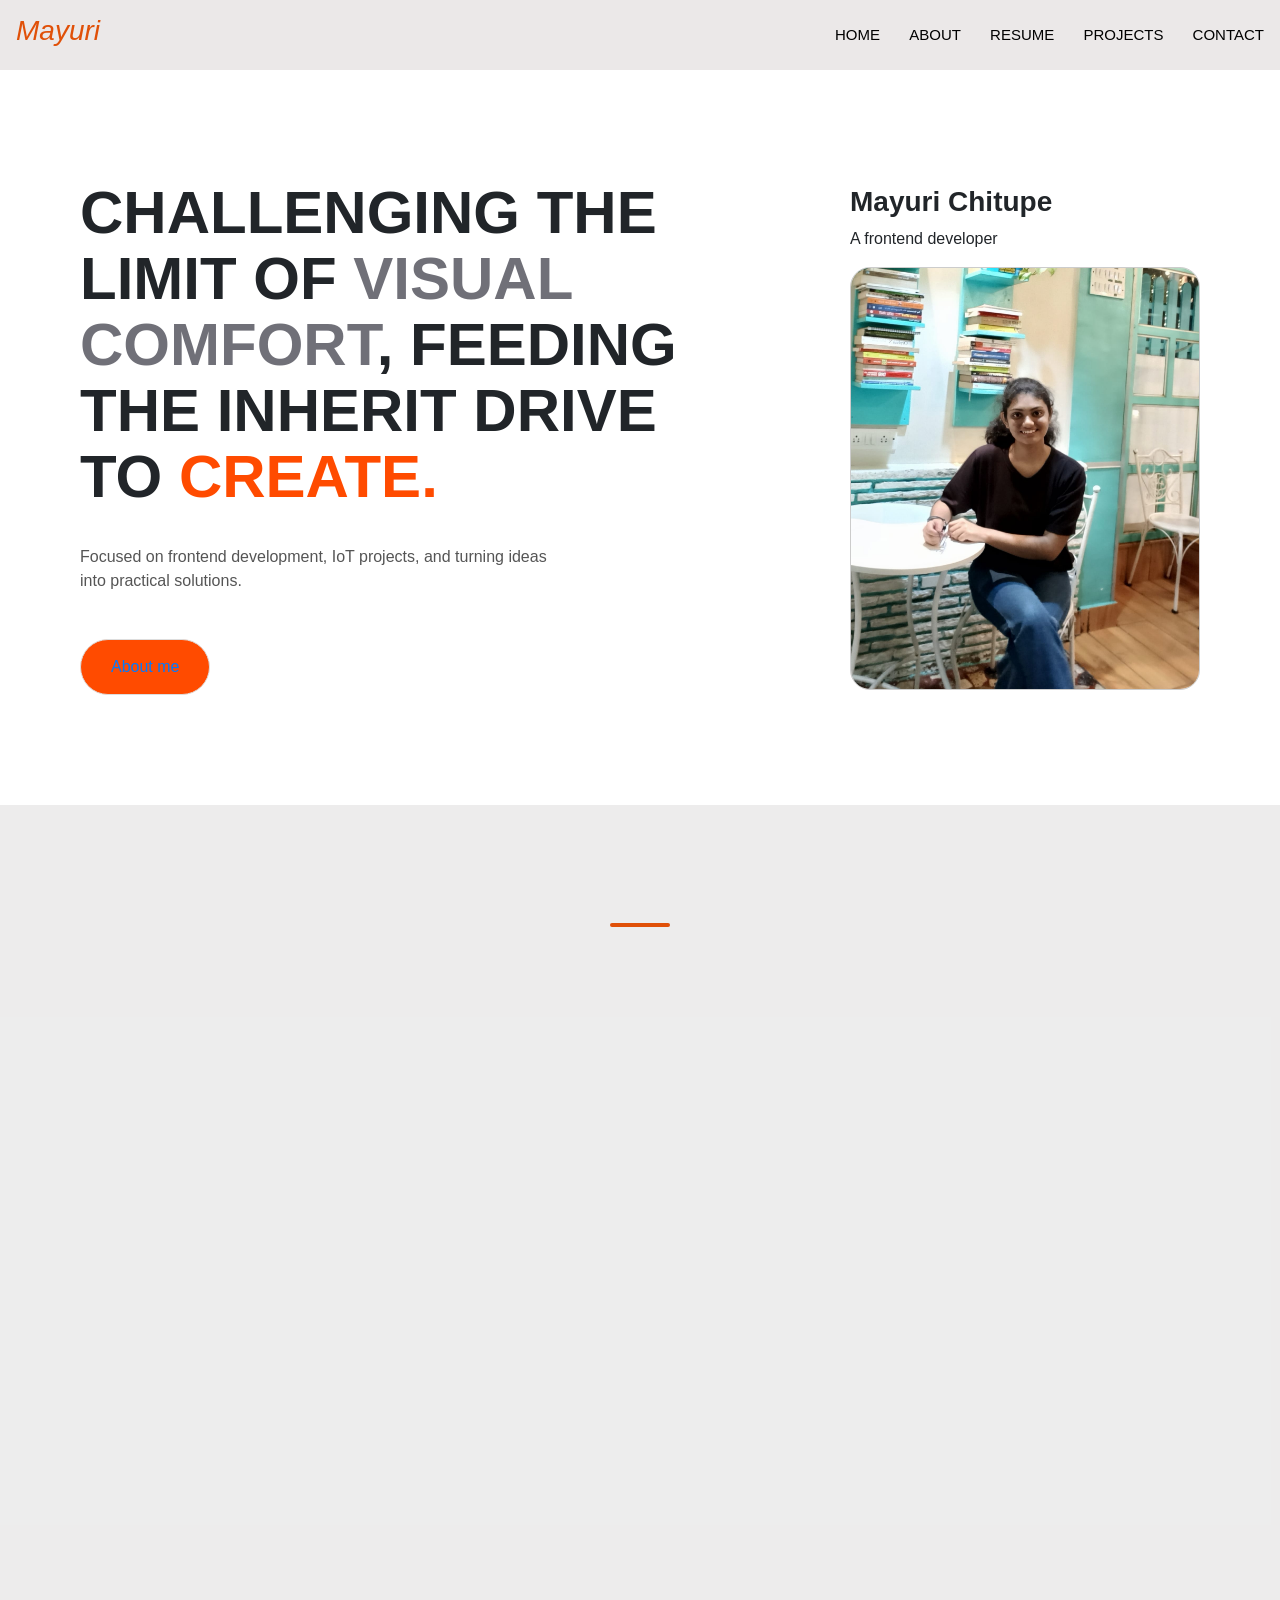
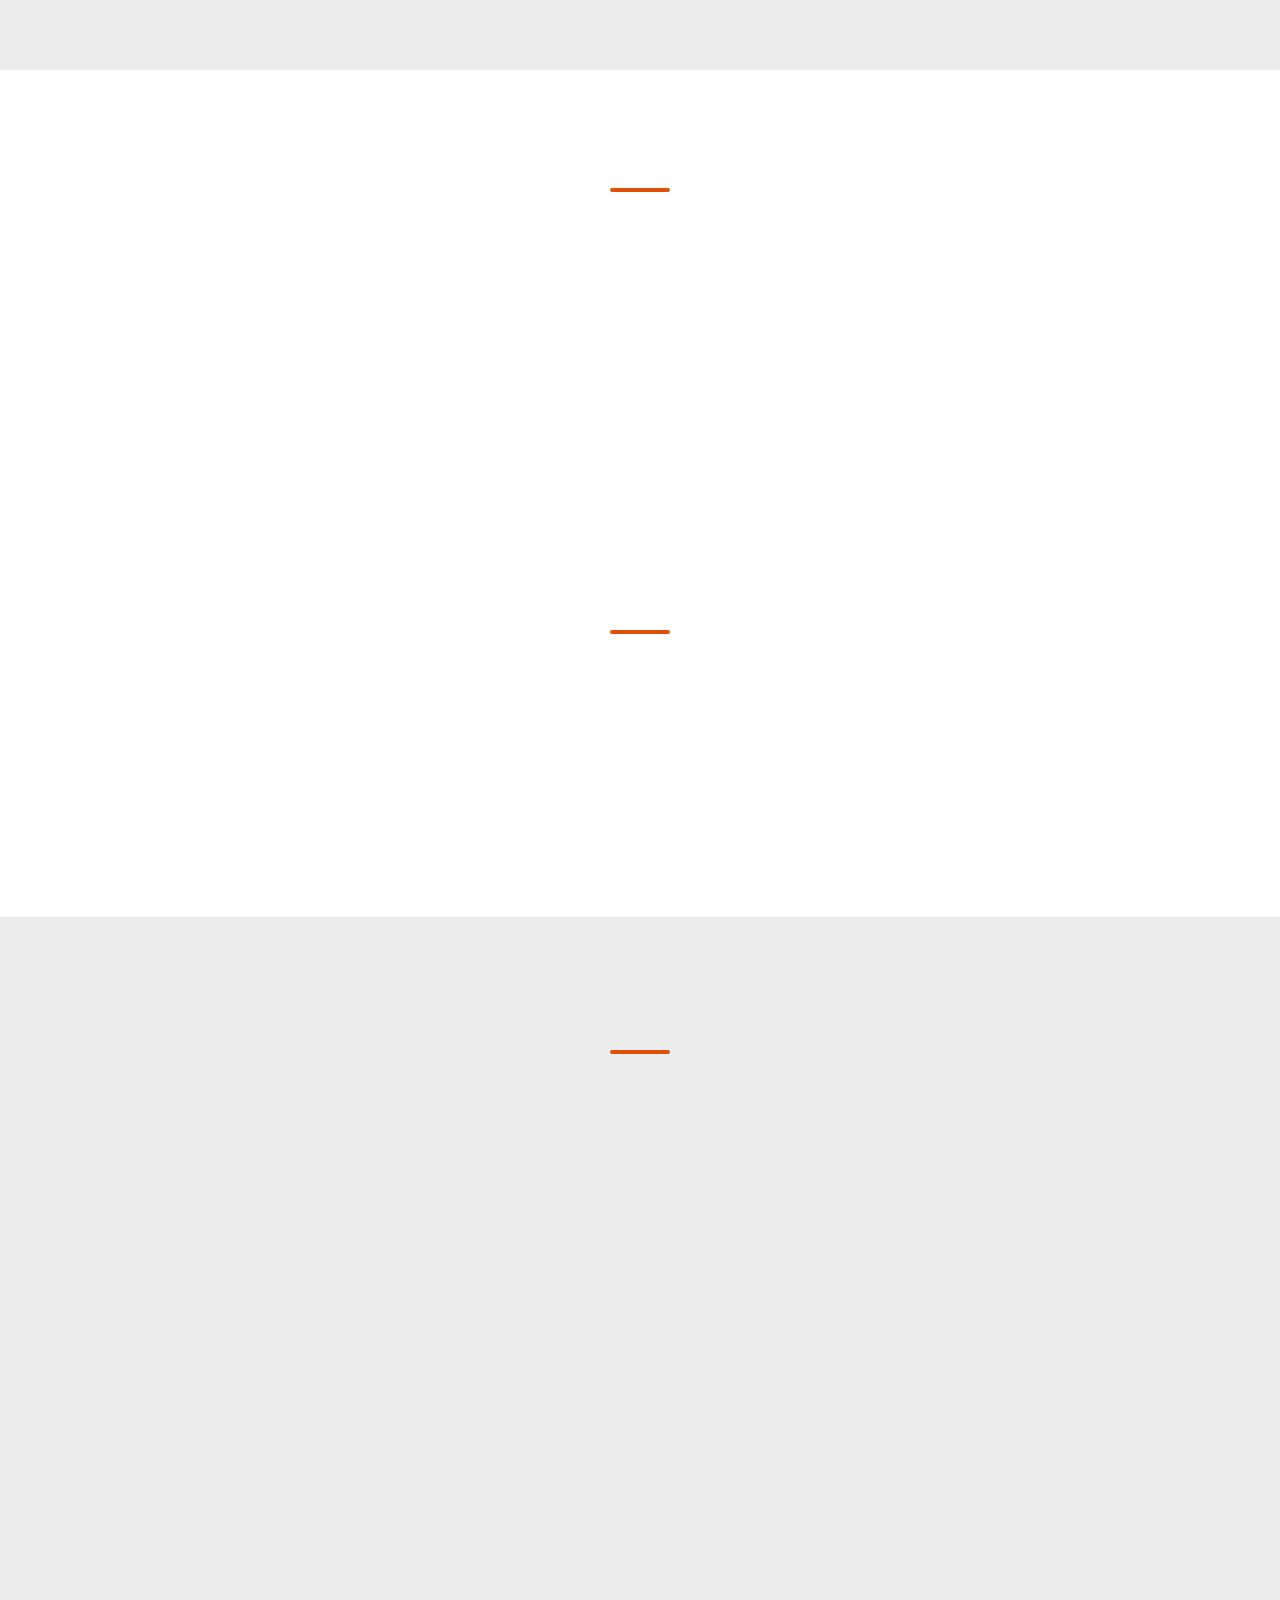
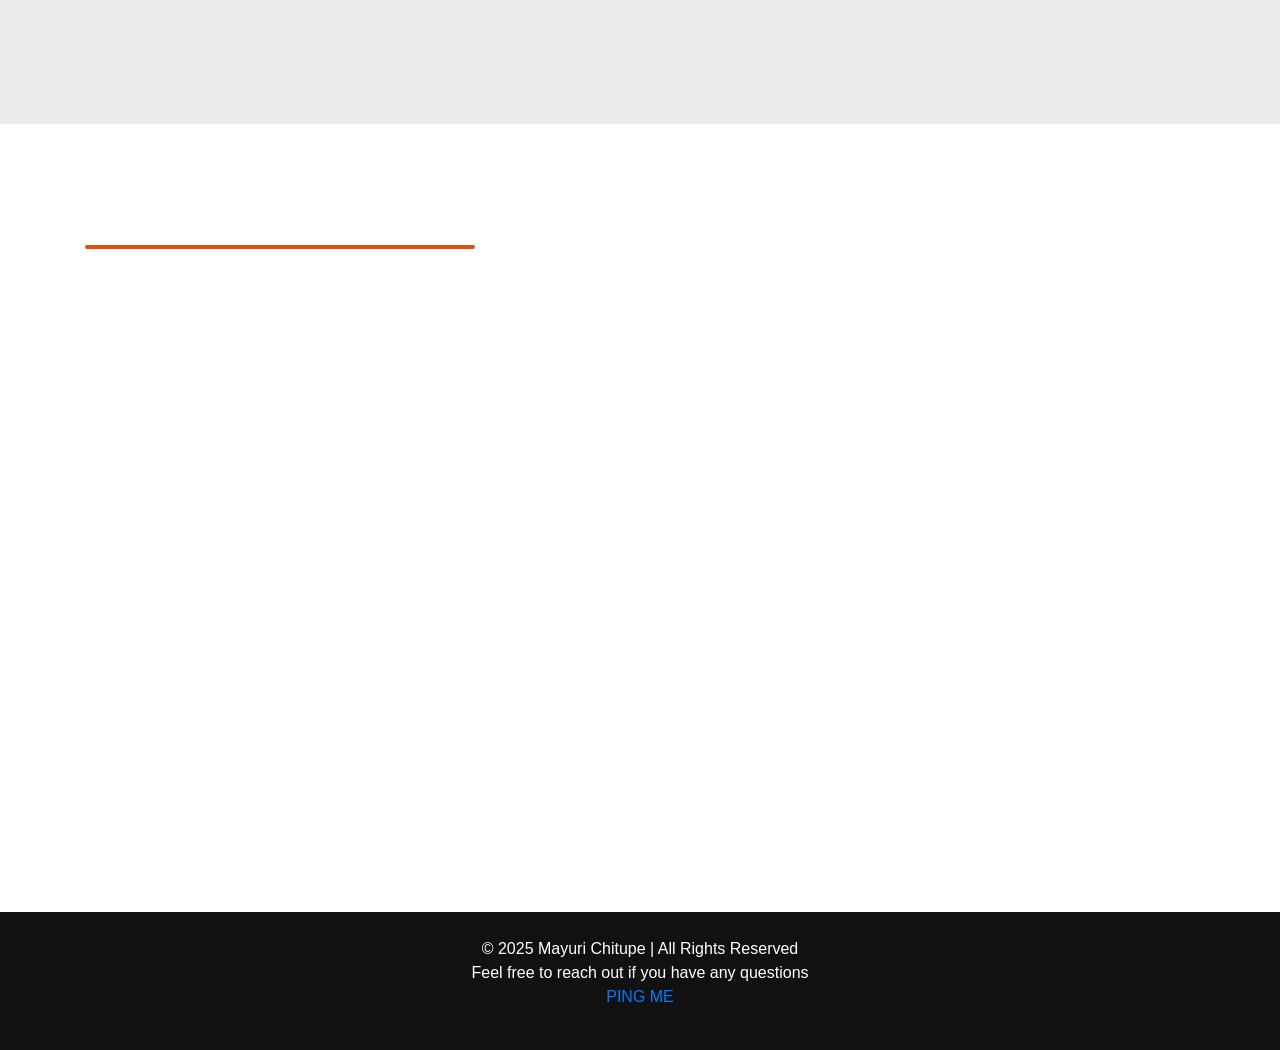
<file: index.html>
<!DOCTYPE html>
<html lang="en">
<head>
    <meta charset="UTF-8">
    <meta name="viewport" content="width=device-width, initial-scale=1.0">
    <title>portfolio</title>

    <link rel="stylesheet" href="style.css">

    <!-- CDN link for CSS -->
    <link rel="stylesheet" href="https://cdn.jsdelivr.net/npm/bootstrap@4.6.2/dist/css/bootstrap.min.css" integrity="sha384-xOolHFLEh07PJGoPkLv1IbcEPTNtaed2xpHsD9ESMhqIYd0nLMwNLD69Npy4HI+N" crossorigin="anonymous">

    <!-- CDN link for AOS CSS-->
     <link href="https://unpkg.com/aos@2.3.1/dist/aos.css" rel="stylesheet">


</head>
<body>
    <!-- <h2>hi this is me again!!!</h2> -->
    <!-- NAVBAR -->
    <nav class="navbar">
        <div class="left" data-aos="zoom-out"><h3><i>Mayuri</i></h3></div>
        <div class="right">
            <a href="#hero">HOME</a>
            <a href="#aboutsection">ABOUT</a>
            <a href="#resume">RESUME</a>
            <a href="#work">PROJECTS</a>
            <a href="#contact">CONTACT</a>
        </div>
    </nav>

    <!-- HERO SECTION -->
    <section class="hero" id="hero">
        <div class="hero-text" data-aos="zoom-out-up">
            <h1>
                CHALLENGING THE LIMIT OF 
                <span class="gray">VISUAL COMFORT</span>,
                FEEDING THE INHERIT DRIVE TO 
                <span class="orange">CREATE.</span>
            </h1>

            <p class="subtext">
                Focused on frontend development, IoT projects, and turning ideas into practical solutions.
            </p>

            <button class="about-btn" id="aboutmeee" data-aos="zoom-out"><a href="./about_me.html">About me</a></button>
        </div>

        <div class="photo" >
            <h3 class="title" data-aos="zoom-out"><b>Mayuri Chitupe</b></h3>
            <p data-aos="zoom-out">A frontend developer</p>
            <img src="./images/cafe2.jpg" alt="Profile" class="hero-image">
        </div>
    </section>

    <!-- about section -->
<section class="about-section" id="aboutsection" >
    <h1 class="heading" data-aos="zoom-out">About</h1>
    <div class="underlineAbout"></div>
    <p class="sub-heading" data-aos="zoom-out">Engineering student with a passion for building smart solutions and exploring technology one step at a time</p>

    <div class="about-container">

    <!-- left Content -->
    <div class="about-content" data-aos="zoom-in">
        <h2 >Frontend Web Developer.</h2>
          <div class="info-grid">

            <ul>
              <li><i class="fa-solid fa-chevron-right"></i> <strong>Birthday:</strong> <span>24 Jul 2004</span></li>
              <li><i class="fa-solid fa-chevron-right"></i> <strong>Website:</strong> <span>www.example.com</span></li>
              <li><i class="fa-solid fa-chevron-right"></i> <strong>Phone:</strong> <span>8767905580</span></li>
              <li><i class="fa-solid fa-chevron-right"></i> <strong>City:</strong> <span>Pune, INDIA</span></li>
              <li><i class="fa-solid fa-chevron-right"></i> <strong>College:</strong> <span>PES MCOE</span></li>
            </ul>

            <ul>
              <li><i class="fa-solid fa-chevron-right"></i> <strong>Age:</strong> <span>21</span></li>
              <li><i class="fa-solid fa-chevron-right"></i> <strong>Degree:</strong> <span>Bachelor of engineering</span></li>
              <li><i class="fa-solid fa-chevron-right"></i> <strong>Email:</strong> <span>mayurichitupe@gmail.com</span></li>
              <li><i class="fa-solid fa-chevron-right"></i> <strong>Branch:</strong> <span>Electronics & Computer Engg</span></li>
              <li><i class="fa-solid fa-chevron-right"></i> <strong>University:</strong> <span>SPPU</span></li>
            </ul>

            </div>

     <p class="bottom-text" data-aos="zoom-in">
       I am a frontend web developer with a strong interest in IoT-based solutions and creative technology.I enjoy building interactive and user-cen applications that are simple, clean, and meaningful. With every project, I focus on learning, improving, and converting ideas into real working systems. 
       My goal is to continue exploring modern tech while contributing to impactful digital solutions.
     </p>
    </div>

        <!-- right Image -->
        <div class="about-img" data-aos="zoom-out">
            <img src="./images/m4.jpg" alt="Profile Image"><br><br>

            <div class="downloadd-tag" onclick="downloadResume()" data-aos="zoom-out">
                Download Resume
            </div>
        </div>

    </div>

</section>

<!-- skill-section -->
 <section class="skills-section" id="skills">
    <h2 class="skills-title" data-aos="zoom-out">Skills</h2>
    <div class="underline"></div>
    <p class="skills-subtitle" data-aos="zoom-out">
        the fields that i am interested in !!!
    </p>

    <div class="skills-container">

        <!-- LEFT COLUMN -->
        <div class="skills-column" data-aos="fade-right" data-aos-offset="300" data-aos-easing="ease-in-sine">

            <div class="skill-box">
                <span class="skill-name">HTML</span>
                <span class="skill-percent">100%</span>
                <div class="skill-bar">
                    <div class="skill-level" data-level="100"></div>
                </div>
            </div>

            <div class="skill-box">
                <span class="skill-name">CSS</span>
                <span class="skill-percent">95%</span>
                <div class="skill-bar">
                    <div class="skill-level" data-level="95"></div>
                </div>
            </div>

            <div class="skill-box">
                <span class="skill-name">JavaScript</span>
                <span class="skill-percent">75%</span>
                <div class="skill-bar">
                    <div class="skill-level" data-level="75"></div>
                </div>
            </div>

        </div>

        <!-- RIGHT COLUMN -->
        <div class="skills-column" data-aos="fade-left"  data-aos-offset="300" data-aos-easing="ease-in-sine">

            <div class="skill-box">
                <span class="skill-name">PHP</span>
                <span class="skill-percent">40%</span>
                <div class="skill-bar">
                    <div class="skill-level" data-level="40"></div>
                </div>
            </div>

            <div class="skill-box">
                <span class="skill-name">WordPress/CMS</span>
                <span class="skill-percent">50%</span>
                <div class="skill-bar">
                    <div class="skill-level" data-level="50"></div>
                </div>
            </div>

            <div class="skill-box">
                <span class="skill-name">Photoshop</span>
                <span class="skill-percent">55%</span>
                <div class="skill-bar">
                    <div class="skill-level" data-level="55"></div>
                </div>
            </div>

        </div>
    </div>
</section>

<!-- workkkk -->
 <section class="services section" id="work">
    <div class="resume-title">
    <h2 data-aos="zoom-out">Work</h2>
    <div class="underlinework"></div>
  <div class="container">

    <div class="services-grid">

      <!-- Service 1 -->
      <div class="service-card" id="project" data-aos="zoom-in">
            <a href="./projects.html" target="_blank">
        <i class="fa-solid fa-newspaper service-icon"></i>
        <h3>Projects</h3>
        <div class="underlineService"></div><br>
        <p >Innovative projects built using Web + IoT + Logic.</p>
        </a>
      </div>

      <!-- service 2 -->
      <div class="service-card" id="internship" data-aos="zoom-in">
            <a href="./internship.html" target="_blank">
        <i class="fa-solid fa-newspaper service-icon"></i>
        <h3>Internship</h3>
        <div class="underlineService"></div><br>
        <p>Practical work that improved my skills and thinking.</p>
        </a>
      </div>

      <!-- Service 3-->
      <div class="service-card" data-aos="zoom-in">
        <div id="photography">
            <a href="./photography.html" target="_blank">
        <i class="fa-solid fa-camera service-icon"></i>
        <h3>Photography</h3>
        <div class="underlineService"></div><br>
        <p>A space where I express my vision and explore creativity through the lens.</p>
        </div></a>
      </div>

    </div>

  </div>
</section>


<!-- resumeee -->
<section id="resume" class="resume">
  <div class="resume-title">
    <h2 data-aos="zoom-out">Resume</h2>
    <div class="underlineresume"></div>
    <p data-aos="zoom-out">Focused on learning, building, and continuously improving through practical experience.</p>
  </div>

  <div class="resume-container" data-aos="zoom-in">

    <!-- LEFT COLUMN -->
    <div class="resume-left">

      <!-- SUMMARY -->
      <div class="resume-block">
        <h3 class="resume-heading">Summary</h3>

        <div class="resume-item">
          <span class="circle"></span>
          <h4>Mayuri Chitupe</h4>
          <p class="italic">
            Engineering student with an interest in frontend development and IoT-based projects,
            focused on creating practical, user-friendly solutions while continuously learning.
          </p>
          <ul>
            <li>Latur, Maharashtra, India</li>
            <li>Email: mayurichitupe@email.com</li>
            <li>Portfolio / GitHub link</li>
          </ul>
        </div>
      </div>

      <!-- EDUCATION -->
      <div class="resume-block">
        <h3 class="resume-heading">Education</h3>

        <div class="resume-item">
          <span class="circle"></span>
          <h4>Bachelor of Engineering</h4>
          <h5>Electronics & Computer Engineering</h5>
          <span class="year">2021 – Present</span>
          <p>Modern College of Engineering, Pune</p>
        </div>
      </div>

    </div>

    <!-- RIGHT COLUMN -->
    <div class="resume-right">

      <!-- EXPERIENCE / PROJECTS -->
      <div class="resume-block">
        <h3 class="resume-heading">Projects & Experience</h3>

        <div class="resume-item">
          <span class="circle"></span>
          <h4>Frontend Development Projects</h4>
          <p class="italic">HTML, CSS, JavaScript</p>
          <ul>
            <li>Designed responsive and user-friendly web interfaces</li>
            <li>Worked on personal portfolio and mini frontend projects</li>
            <li>Focused on clean UI and usability</li>
          </ul>
        </div>

        <div class="resume-item">
          <span class="circle"></span>
          <h4>IoT-Based Projects</h4>
          <ul>
            <li>Saline Level Monitoring System</li>
            <li>Virtual Fitness Trainer</li>
            <li>Abstract Monitoring System</li>
          </ul>
        </div>
      </div>

    </div>

  </div>
</section>


<!-- contact pageeee -->
<section class="contact-section" id="contact">
  <div class="container">

    <div class="contact-grid">

      <!-- Left: Contact Form -->
      <div class="contact-form">

        <h2 data-aos="zoom-out"><b>Let’s Start a Conversation</b></h2>
        <div class="underlinecontact"></div><br>
        <p class="contact-desc" data-aos="zoom-out">
          Reach out anytime — I’m available for tech discussions, freelance work,
          or opportunities related to web development and IoT projects.
        </p>

        <form data-aos="zoom-in">

          <div class="form-row">
            <div class="form-group">
              <label>NAME</label>
              <input type="text" placeholder="Your Name">
            </div>

            <div class="form-group">
              <label>EMAIL</label>
              <input type="email" placeholder="Your Email">
            </div>
          </div>

          <div class="form-row">
            <div class="form-group">
              <label>PHONE</label>
              <input type="text" placeholder="Your Phone">
            </div>

            <div class="form-group">
              <label>SUBJECT</label>
              <input type="text" placeholder="Subject">
            </div>
          </div>

          <div class="form-group full-width">
            <label>MESSAGE</label>
            <textarea rows="5" placeholder="Tell us about your project"></textarea>
          </div>

          <button type="submit" class="contact-btn">Send Message</button>

        </form>

      </div>

      <!-- Right: Info -->
      <div class="contact-info" data-aos="zoom-out">

        <h3>Get in Touch</h3>
        <p>
          Reach out to me through email or phone — I’ll get back soon.
        </p>

        <div class="info-item">
          <div>
            <strong>ADDRESS</strong><br>
            Modern Girl's Hostel,JM Road,Shivaji Nagar,Pune.
          </div>
        </div>

        <div class="info-item">
          <div>
            <strong>EMAIL</strong><br>
            <a href="mailto:mayurichitupe@gmail.com">mayurichitupe@gmail.com</a>
          </div>
        </div>

        <div class="info-item">
          <div>
            <strong>LinkedIn</strong><br>
            <a href="https://www.linkedin.com/in/mayuri-chitupe-822869297?lipi=urn%3Ali%3Apage%3Ad_flagship3_profile_view_base_contact_details%3BKLjDOrl7TISbTC2tbAz7lw%3D%3D">www.linkedin.com/mayuri-chitupe</a>
          </div>
        </div>

        <div class="info-item">
          <div>
            <strong>CONTACT No.</strong><br>
            8767905580
          </div>
        </div>

      </div>

    </div>

  </div>
</section>

<!-- Scroll to top button (HTML only) -->
  <a href="#top" class="top-btn">&uarr;</a>


<!-- FOOTER -->
<footer class="footer">
  <p>© 2025 Mayuri Chitupe | All Rights Reserved <br>
    Feel free to reach out if you have any questions <br>
    <a href="mailto:mayurichitupe@gmail.com">PING ME</a>

  </p>
</footer>





<!-- CDN link for JavaScript -->
 <script src="https://cdn.jsdelivr.net/npm/jquery@3.5.1/dist/jquery.slim.min.js" integrity="sha384-DfXdz2htPH0lsSSs5nCTpuj/zy4C+OGpamoFVy38MVBnE+IbbVYUew+OrCXaRkfj" crossorigin="anonymous"></script>
<script src="https://cdn.jsdelivr.net/npm/bootstrap@4.6.2/dist/js/bootstrap.bundle.min.js" integrity="sha384-Fy6S3B9q64WdZWQUiU+q4/2Lc9npb8tCaSX9FK7E8HnRr0Jz8D6OP9dO5Vg3Q9ct" crossorigin="anonymous"></script>

<!-- Custom JavaScript -->
<script src="script.js"></script>

<!-- CDN link for AOS JS -->
 <script src="https://unpkg.com/aos@2.3.1/dist/aos.js"></script>

 <!-- To initialize it -->
 <script>
  AOS.init();
</script>


</body>
</html>
</file>
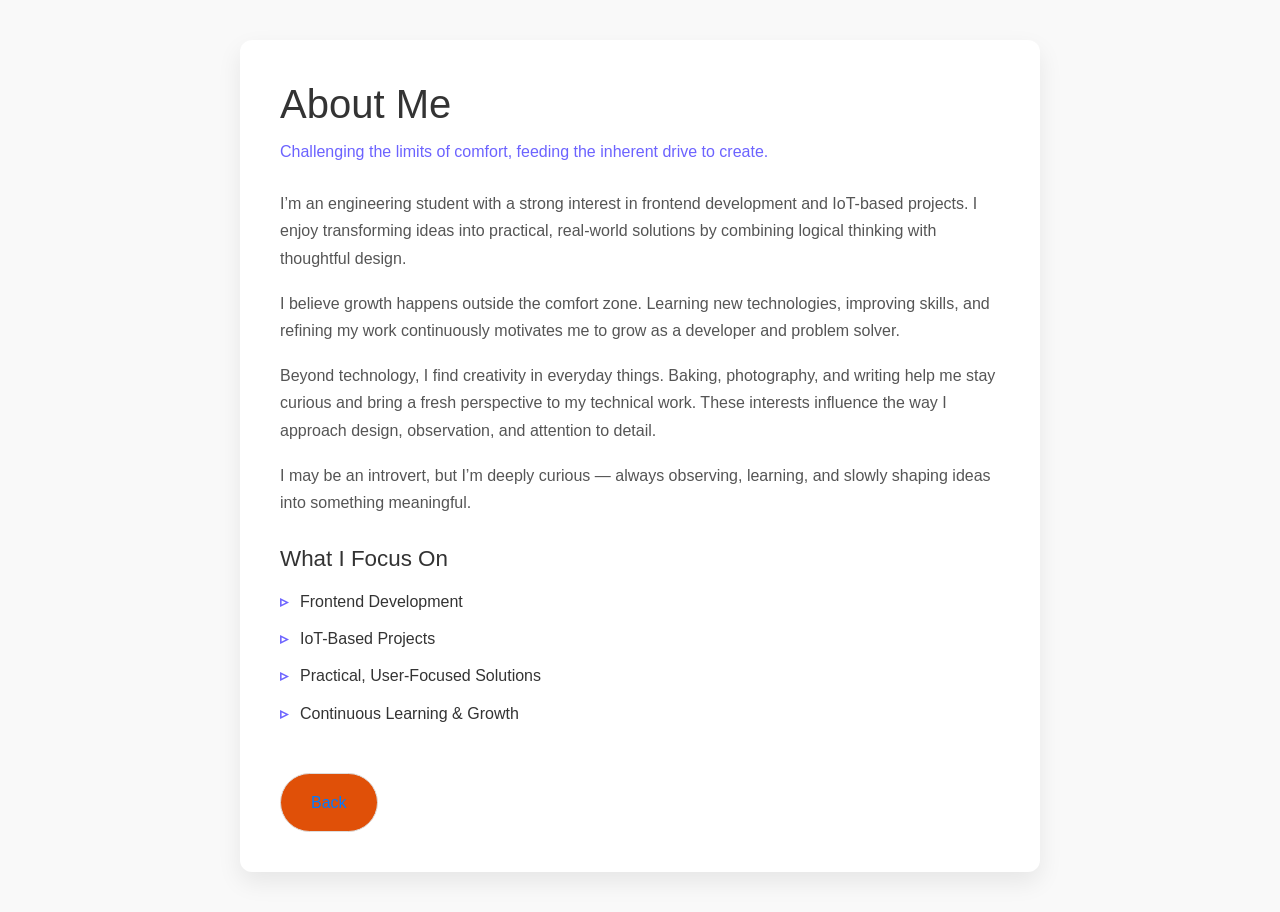
<file: about_me.html>
<!DOCTYPE html>
<html lang="en">
<head>
    <meta charset="UTF-8">
    <meta name="viewport" content="width=device-width, initial-scale=1.0">
    <title>ABOUT ME</title>
    <!-- CDN link for CSS -->
    <link rel="stylesheet" href="https://cdn.jsdelivr.net/npm/bootstrap@4.6.2/dist/css/bootstrap.min.css" integrity="sha384-xOolHFLEh07PJGoPkLv1IbcEPTNtaed2xpHsD9ESMhqIYd0nLMwNLD69Npy4HI+N" crossorigin="anonymous">

    <style>
        * {
  margin: 0;
  padding: 0;
  box-sizing: border-box;
  font-family: 'Poppins', sans-serif;
}

body {
  background-color: #f9f9f9;
  color: #333;
  line-height: 1.7;
}

.about {
  min-height: 100vh;
  display: flex;
  align-items: center;
  justify-content: center;
  padding: 40px 20px;
}

.about-container {
  max-width: 800px;
  background: #fff;
  padding: 40px;
  border-radius: 12px;
  box-shadow: 0 10px 25px rgba(0, 0, 0, 0.08);
}

.about-title {
  font-size: 2.5rem;
  margin-bottom: 10px;
}

.about-tagline {
  font-size: 1rem;
  color: #6c63ff;
  margin-bottom: 25px;
  font-weight: 500;
}

.about-text {
  font-size: 1rem;
  margin-bottom: 18px;
  color: #555;
}

.about-subtitle {
  margin-top: 30px;
  font-size: 1.4rem;
  margin-bottom: 15px;
}

.about-list {
  list-style: none;
}

.about-list li {
  margin-bottom: 10px;
  position: relative;
  padding-left: 20px;
}

.about-list li::before {
  content: "▹";
  position: absolute;
  left: 0;
  color: #6c63ff;
  font-weight: bold;
}

.about-btn {
    margin-top: 30px;
    padding: 15px 30px;
    border: 1px solid #ddd;
    border-radius: 30px;
    background: #e05008;
    cursor: pointer;
    font-size: 16px;
    transition: 0.3s;
    color: #ddd;
}

.about-btn:hover {
    background: #ff4b00;
}

    </style>
</head>
<body>
    <!-- <h1>ABOUT ME </h1> -->
    

    <section class="about">
    <div class="about-container" data-aos="zoom-out-down">
      
      <h1 class="about-title">About Me</h1>
      <p class="about-tagline">
        Challenging the limits of comfort, feeding the inherent drive to create.
      </p>

      <p class="about-text">
        I’m an engineering student with a strong interest in frontend development
        and IoT-based projects. I enjoy transforming ideas into practical,
        real-world solutions by combining logical thinking with thoughtful design.
      </p>

      <p class="about-text">
        I believe growth happens outside the comfort zone. Learning new
        technologies, improving skills, and refining my work continuously
        motivates me to grow as a developer and problem solver.
      </p>

      <p class="about-text">
       Beyond technology, I find creativity in everyday things. Baking, photography, and writing help me stay curious and bring a fresh perspective to my technical work. These interests influence the way I approach design, observation, and attention to detail.
      </p>

      <p class="about-text">
       I may be an introvert, but I’m deeply curious — always observing, learning, and slowly shaping ideas into something meaningful.
      </p>

      <h2 class="about-subtitle">What I Focus On</h2>
      <ul class="about-list">
        <li>Frontend Development</li>
        <li>IoT-Based Projects</li>
        <li>Practical, User-Focused Solutions</li>
        <li>Continuous Learning & Growth</li>
      </ul>

    <div>
    <button class="about-btn" id="aboutmeee">
      <a href="./index.html">Back</a></button>
    </div>
    </div>

  </section>

    


<!-- CDN link for JavaScript -->
 <script src="https://cdn.jsdelivr.net/npm/jquery@3.5.1/dist/jquery.slim.min.js" integrity="sha384-DfXdz2htPH0lsSSs5nCTpuj/zy4C+OGpamoFVy38MVBnE+IbbVYUew+OrCXaRkfj" crossorigin="anonymous"></script>
<script src="https://cdn.jsdelivr.net/npm/bootstrap@4.6.2/dist/js/bootstrap.bundle.min.js" integrity="sha384-Fy6S3B9q64WdZWQUiU+q4/2Lc9npb8tCaSX9FK7E8HnRr0Jz8D6OP9dO5Vg3Q9ct" crossorigin="anonymous"></script>

</body>
</html>
</file>
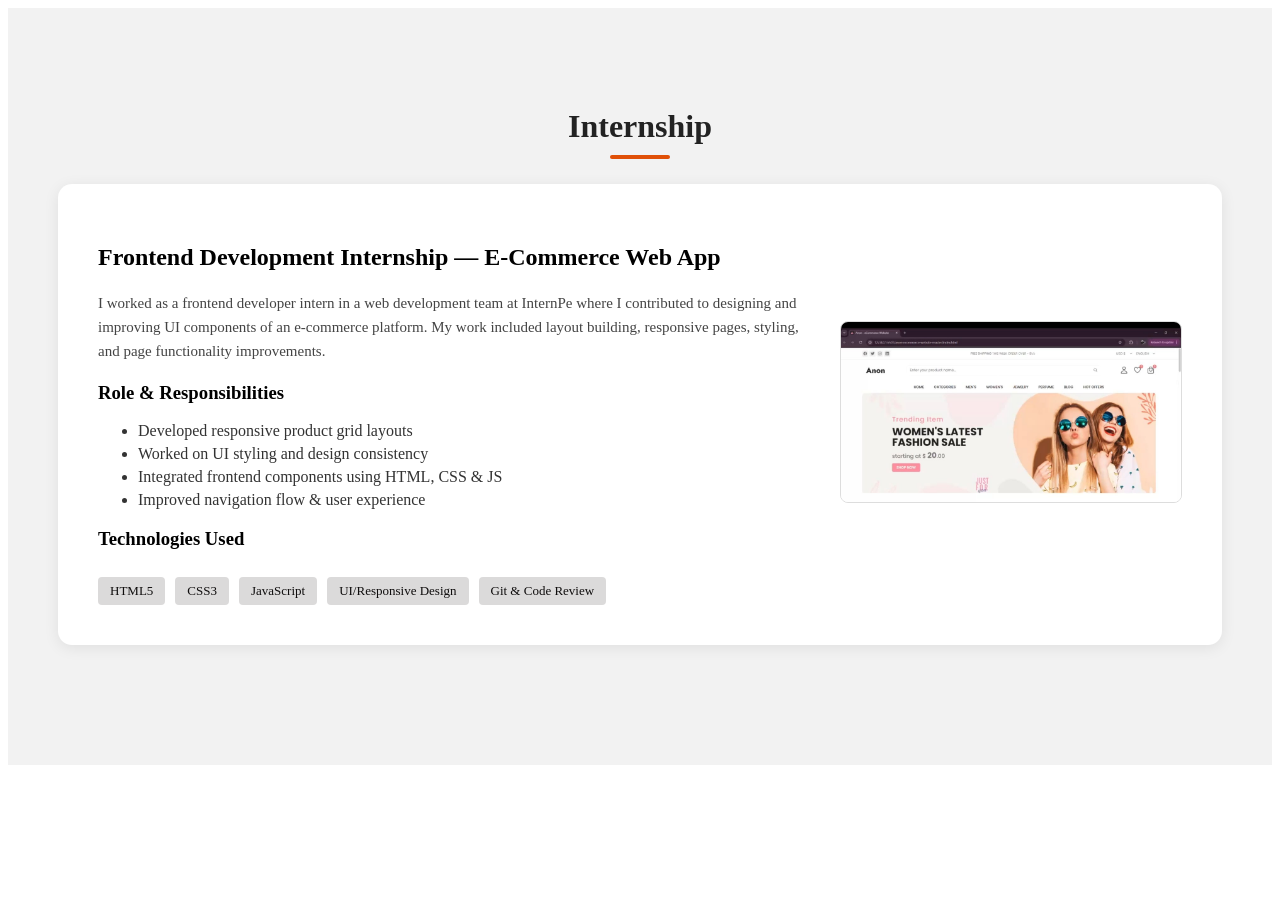
<file: internship.html>
<!DOCTYPE html>
<html lang="en">
<head>
    <meta charset="UTF-8">
    <meta name="viewport" content="width=device-width, initial-scale=1.0">
    <title>Internship</title>
    <style>

  .about-title {
  font-size: 2.5rem;
  margin-bottom: 10px;
  text-align: center;
  margin-top: 40px;
  font-size: 32px;
  color: #222;

}

.about-tagline {
  font-size: 1rem;
  color: #6c63ff;
  margin-bottom: 25px;
  font-weight: 500;
}
.underlinework{
    width: 60px;
    height: 4px;
    background: #e05008;
    margin: 10px auto 20px;
    border-radius: 50px;
}

    .project-section{
    padding:60px 50px;
    background:#f2f2f2;
}

.project-box{
    background:white;
    display:flex;
    justify-content:space-between;
    align-items:center;
    gap:30px;
    padding:40px;
    border-radius:14px;
    margin-bottom:60px;
    box-shadow:0 3px 15px rgba(0,0,0,0.08);
}

.project-box img{
    width:340px;
    border-radius:8px;
    border:1px solid #ddd;
}

.project-info h2{
    font-size:24px;
    font-weight:600;
}

.project-info p{
    font-size:15px;
    line-height:1.6;
    color:#444;
    margin:12px 0 18px;
}

.project-info ul li{
    margin:5px 0;
    color:#333;
}

.tech-tags span{
    display:inline-block;
    background:#dbdada;
    color:rgb(15, 13, 13);
    padding:6px 12px;
    border-radius:4px;
    margin-right:6px;
    margin-top:8px;
    font-size:13px;
}

/* Responsive */
@media(max-width:900px){
    .project-box{flex-direction:column;text-align:center;}
    .project-box img{width:100%;max-width:350px;}
}

    </style>
</head>
<body>
    
</body>
</html>
<section class="project-section">
    <section class="about">
    <div class="about-container" >
      
      <h1 class="about-title">Internship</h1>
      <div class="underlinework"></div>
      <p class="about-tagline"></p>

    <div class="project-box">

        <div class="project-info" data-aos="zoom-out-down">

            <h2>Frontend Development Internship — E-Commerce Web App</h2>

            <p>
                I worked as a frontend developer intern in a web development team at InternPe where 
                I contributed to designing and improving UI components of an e-commerce platform. 
                My work included layout building, responsive pages, styling, and page functionality improvements.
            </p>

            <h3>Role & Responsibilities</h3>
            <ul>
                <li>Developed responsive product grid layouts</li>
                <li>Worked on UI styling and design consistency</li>
                <li>Integrated frontend components using HTML, CSS & JS</li>
                <li>Improved navigation flow & user experience</li>
            </ul>

            <h3>Technologies Used</h3>
            <div class="tech-tags">
                <span>HTML5</span>
                <span>CSS3</span>
                <span>JavaScript</span>
                <span>UI/Responsive Design</span>
                <span>Git & Code Review</span>
            </div>

        </div>

        <div class="project-img">
            <img src="./images/internship_project.jpg" alt="Internship E-commerce Website">
        </div>

    </div>

</section>
</file>
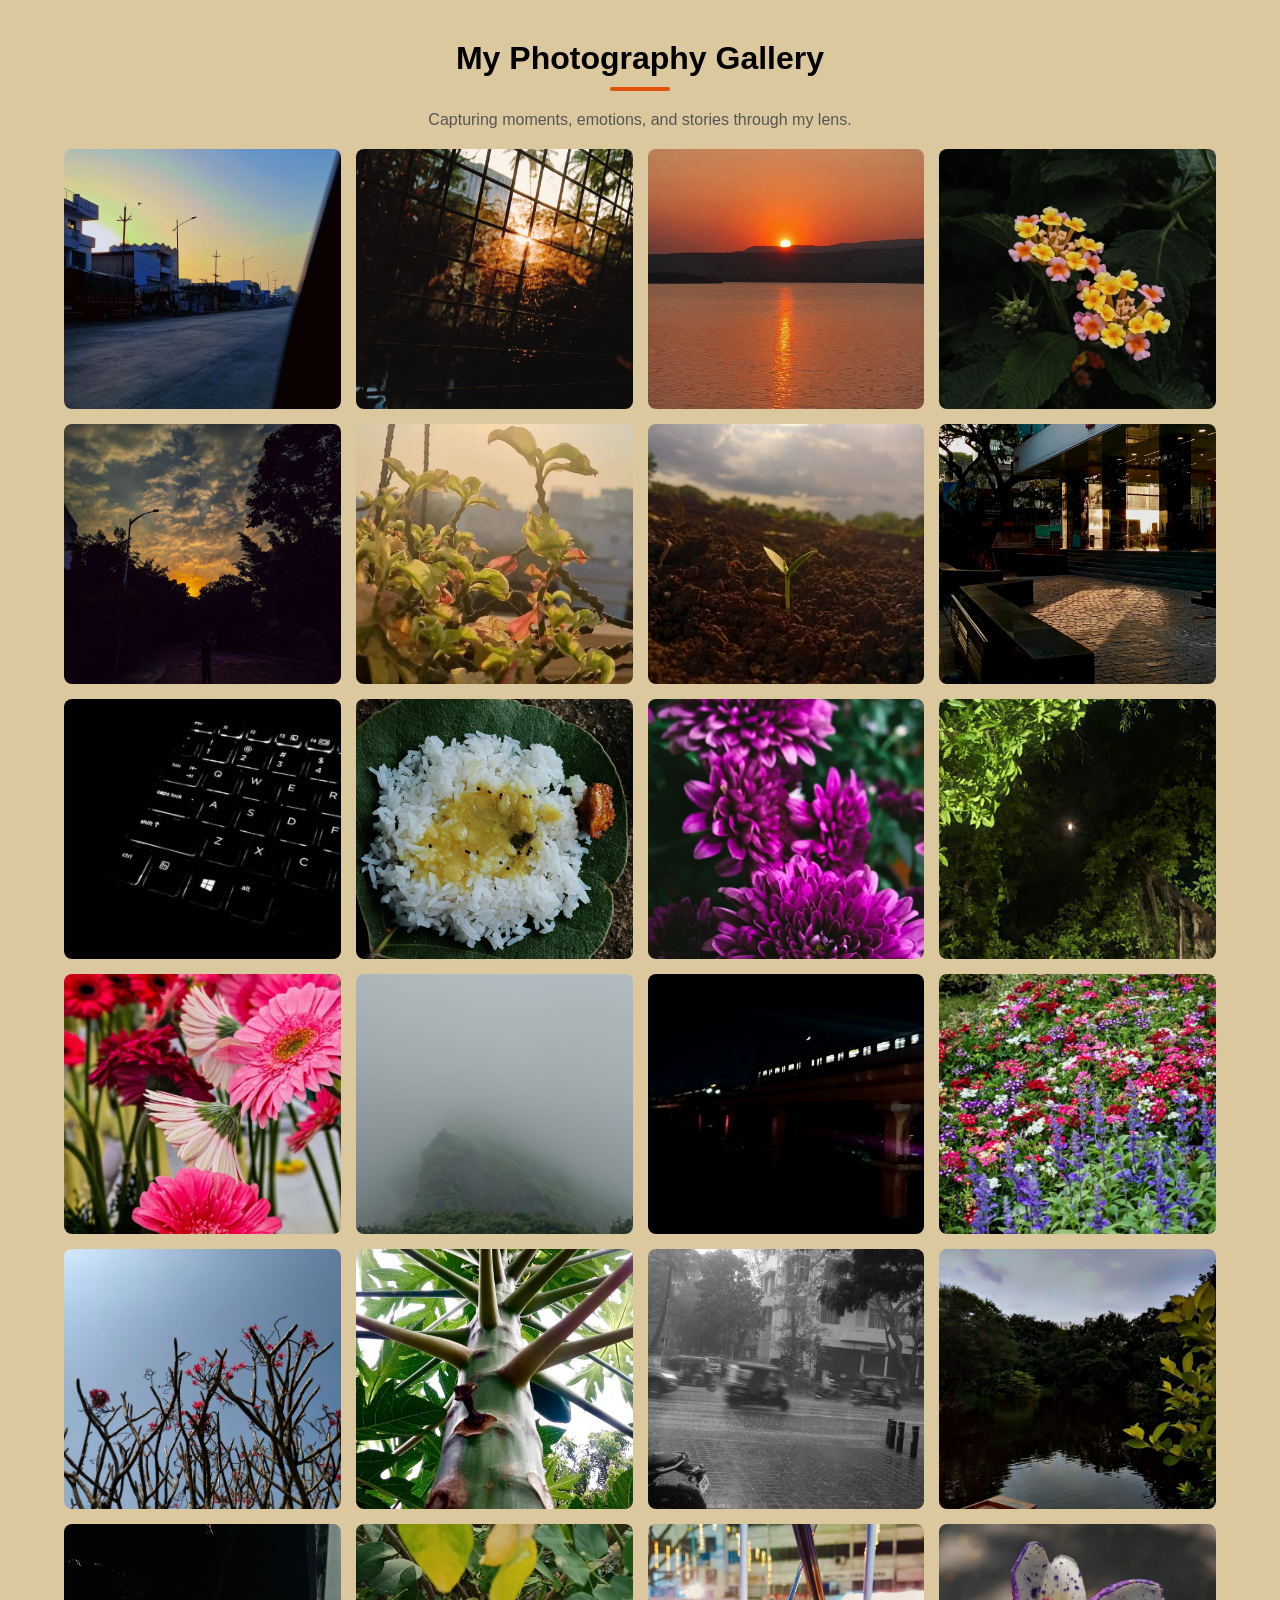
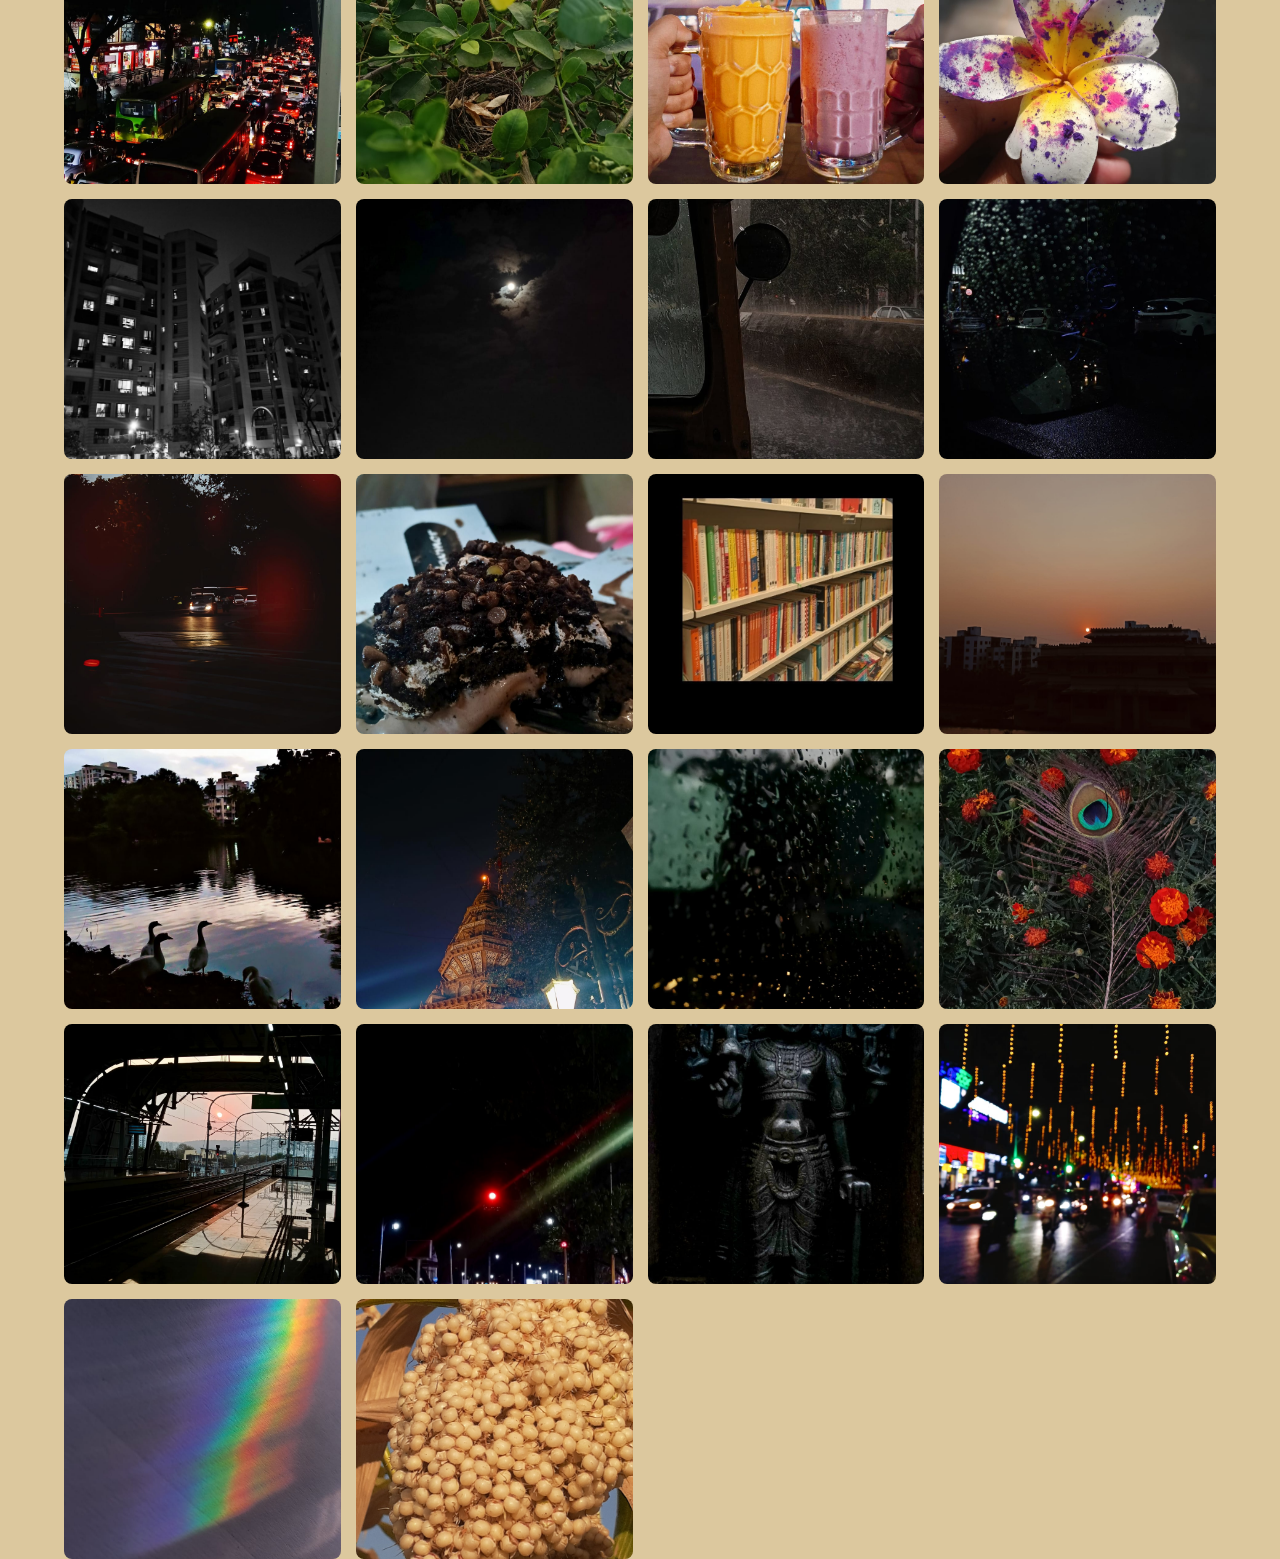
<file: photography.html>
<!DOCTYPE html>
<html lang="en">
<head>
    <meta charset="UTF-8">
    <meta name="viewport" content="width=device-width, initial-scale=1.0">
    <title>Photography Gallery</title>
    <style>
        
    * {
    margin: 0;
    padding: 0;
    box-sizing: border-box;
    font-family: Arial, sans-serif;
}

body {
    background: #dcc89e;
}

/* Heading section */
.gallery-heading {
    text-align: center;
    margin: 40px 0 20px;
}

.gallery-heading h1 {
    font-size: 32px;
    font-weight: 600;
}

.underlinework{
    width: 60px;
    height: 4px;
    background: #e05008;
    margin: 10px auto 20px;
    border-radius: 50px;
}

.gallery-heading p {
    color: #555;
    margin-top: 5px;
}

/* Gallery grid */
.gallery-container {
    width: 90%;
    margin: auto;
}

.gallery-grid {
    display: grid;
    grid-template-columns: repeat(auto-fill, minmax(250px, 1fr));
    gap: 15px;
}

.gallery-grid img {
    width: 100%;
    height: 260px;
    object-fit: cover;
    border-radius: 8px;
    cursor: pointer;
    transition: transform 0.3s ease, box-shadow 0.3s ease;
}

.gallery-grid img:hover {
    transform: scale(1.02);
    box-shadow: 0 4px 15px rgba(0,0,0,0.2);
}

    </style>
</head>
<body>

    <section class="gallery-heading">
        <h1>My Photography Gallery</h1>
        <div class="underlinework"></div>
        <p>Capturing moments, emotions, and stories through my lens.</p>
    </section>

    <section class="gallery-container">
        <!-- Add your 40 images here -->
        <div class="gallery-grid" data-aos="zoom-out-down">
            <img src="./images/1.jpg" alt="">
            <img src="images/2.jpg" alt="">
            <img src="images/3.jpg" alt="">
            <img src="images/4.jpg" alt="">
            <img src="images/5.jpg" alt="">
            <img src="images/6.jpg" alt="">
            <img src="images/7.jpg" alt="">
            <img src="images/8.jpg" alt="">
            <img src="images/9.jpg" alt="">
            <img src="images/10.jpg" alt="">
            <img src="images/11.jpg" alt="">
            <img src="images/12.jpg" alt="">
            <img src="images/13.jpg" alt="">
            <img src="images/14.jpg" alt="">
            <img src="images/15.jpg" alt="">
            <img src="images/16.jpg" alt="">
            <img src="images/17.jpg" alt="">
            <img src="images/18.jpg" alt="">
            <img src="images/19.jpg" alt="">
            <img src="images/20.jpg" alt="">
            <img src="images/21.jpg" alt="">
            <img src="images/22.jpg" alt="">
            <img src="images/23.jpg" alt="">
            <img src="images/24.jpg" alt="">
            <img src="images/25.jpg" alt="">
            <img src="images/266.jpg" alt="">
            <img src="images/27.jpg" alt="">
            <img src="images/28.jpg" alt="">
            <img src="images/29.jpg" alt="">
            <img src="images/30.jpg" alt="">
            <img src="images/31.jpg" alt="">
            <img src="images/32.jpg" alt="">
            <img src="images/33.jpg" alt="">
            <img src="images/34.jpg" alt="">
            <img src="images/35.jpg" alt="">
            <img src="images/36.jpg" alt="">
            <img src="images/37.jpg" alt="">
            <img src="images/38.jpg" alt="">
            <img src="images/39.jpg" alt="">
            <img src="images/40.jpg" alt="">
            <!-- <img src="images/41.jpg" alt=""> -->
            <img src="images/42.jpg" alt="">
            <img src="images/43.jpg" alt="">
        </div>
    </section>

</body>
</html>
</file>
<file: style.css>
/* universal */
* {
  margin: 0;
  padding: 0;
  box-sizing: border-box;
  font-family: "Inter", sans-serif;
}

body {
  background: rgba(201, 198, 198, 0.822);
  color: #111;
  overflow-x: hidden;
}

/* NAVBAR */
.navbar {
  display: flex;
  justify-content: space-between;
  padding: 2px 4px;
  font-size: 15px;
  background: #e5e1e1c3;
  /* margin: 10px; */
  width: 100%;
  height: 70px;
}

.navbar .right a {
  margin-left: 25px;
  text-decoration: none;
  color: black;
  font-weight: 500;
}

.navbar .left h3 {
  color: #e05008;
  text-shadow: #783d23;
}

/* HERO SECTION */
.hero {
  display: flex;
  justify-content: space-between;
  padding: 60px 80px;
  align-items: center;
  margin: 50px auto;
}

.hero-text {
  width: 55%;
}

.hero h1 {
  font-size: 60px;
  font-weight: 700;
  line-height: 1.1;
}

.gray {
  color: #707078;
}

.orange {
  color: #ff4b00;
}

.subtext {
  margin-top: 35px;
  font-size: 16px;
  color: #555;
  width: 80%;
}

.about-btn {
  margin-top: 30px;
  padding: 15px 30px;
  border: 1px solid #ddd;
  border-radius: 30px;
  background: #ff4b00;
  cursor: pointer;
  font-size: 16px;
  transition: 0.3s;
  color: #ddd;
}

.about-btn:hover {
  background: #ff4b00;
}

/* RIGHT IMAGE SECTION */
.photo {
  position: relative;
}

.hero-image {
  width: 350px;
  border-radius: 20px;
  border: 1px solid #ccc;
}

/* about section */
.about-section {
  text-align: center;
  padding: 60px 80px;
  background-color: rgba(235, 234, 234, 0.877);
}

.heading {
  font-size: 40px;
  font-weight: 600;
}

.underlineAbout {
  width: 60px;
  height: 4px;
  background: #e05008;
  margin: 10px auto 20px;
  border-radius: 50px;
}

.sub-heading {
  color: #555;
  max-width: 600px;
  margin: auto;
  margin-bottom: 50px;
}

.about-container {
  display: flex;
  gap: 50px;
  align-items: center;
  justify-content: center;
  flex-wrap: wrap;
}

.about-content {
  max-width: 630px;
  text-align: left;
}

.about-content h2 {
  font-size: 28px;
  margin-bottom: 10px;
  font-weight: 600;
}

.info-grid {
  gap: 60px;
  margin-bottom: 25px;
  margin-top: 30px;
  display: flex;
  flex-wrap: wrap;
}

.info-grid ul {
  list-style: square;
  padding: 0;
}

.info-grid li {
  margin-bottom: 12px;
}

.info-grid li i {
  color: #34b7a7;
  margin-right: 6px;
  font-size: 14px;
}

.bottom-text {
  color: #444;
  line-height: 1.7;
}

.about-img img {
  width: 380px;
  height: 500px;
  border-radius: 6px;
}

/* Download tag */
.about-img .downloadd-tag {
  /* position:relative; */
  top: 20px;
  right: 40px;
  background: #ff4b00;
  padding: 10px 20px;
  border-radius: 20px;
  color: white;
  font-size: 14px;
  /* transform: rotate(25deg); */
  cursor: pointer;
  transition: 0.3s;
  width: 200px;
  align-items: right;
}

.about-img .downloadd-tag:hover {
  background: #e84300;
}

/* skill-sections */
.skills-section {
  width: 100%;
  padding: 60px 100px;
  text-align: center;
}

.skills-title {
  font-size: 40px;
  font-weight: 700;
}

.underline {
  width: 60px;
  height: 4px;
  background: #e05008;
  margin: 10px auto 20px;
  border-radius: 50px;
}

.skills-subtitle {
  color: #555;
  margin-bottom: 50px;
}

/* Grid Layout */
.skills-container {
  display: flex;
  justify-content: center;
  gap: 80px;
}

.skills-column {
  width: 40%;
}

/* Skill Boxes */
.skill-box {
  margin-bottom: 40px;
  text-align: left;
}

.skill-name {
  font-weight: 600;
}

.skill-percent {
  float: right;
  font-weight: 600;
}

.skill-bar {
  width: 100%;
  height: 8px;
  background: #eaeaea; /* light gray background */
  border-radius: 0; /* straight edges like image */
  margin-top: 10px;
  overflow: hidden;
}

.skill-level {
  height: 100%;
  width: 0;
  background: #e05008; /* green color like image */
  transition: width 1.5s ease-in-out;
}

.skill-box {
  margin-bottom: 35px;
}

.skill-name {
  font-weight: 600;
  text-transform: uppercase;
  font-size: 14px;
}

.skill-percent {
  float: right;
  font-size: 14px;
  font-weight: 600;
}

/* workkk */
.services section {
  padding: 60px 0;
}

.underlinework {
  width: 60px;
  height: 4px;
  background: #e05008;
  margin: 10px auto 20px;
  border-radius: 50px;
}

.services-grid {
  display: grid;
  grid-template-columns: repeat(auto-fit, minmax(230px, 1fr));
  gap: 25px;
}

.service-card {
  background: #fafafa;
  border: 1px solid #eee;
  padding: 25px;
  border-radius: 12px;
  transition: all 0.3s ease;
  box-shadow: #555;
}

.service-card .underlineService {
  width: 60px;
  height: 4px;
  background: #e05008;
  margin: 10px auto 20px;
  border-radius: 50px;
}

.service-card:hover {
  transform: translateY(-5px);
  border-color: #807979;
  box-shadow: 0 10px 25px rgba(0, 0, 0, 0.05);
}

.service-icon {
  font-size: 28px;
  margin-bottom: 15px;
  color: #000;
}

.service-card h3 {
  font-size: 18px;
  margin-bottom: 10px;
  color: #111;
}

.service-card p {
  font-size: 15px;
  color: #666;
  line-height: 1.5;
}

/* resume section */
.resume {
  padding: 80px 10%;
  background: #fff;
  background-color: rgba(235, 234, 234, 0.877);
}

.resume-title {
  text-align: center;
  margin-bottom: 60px;
}

.resume-title h2 {
  font-size: 36px;
  font-weight: 700;
}

.resume-title .underlineresume {
  width: 60px;
  height: 4px;
  background: #e05008;
  margin: 10px auto 20px;
  border-radius: 50px;
}

.resume-title p {
  color: #555;
  margin-top: 10px;
}

.resume-container {
  display: flex;
  gap: 50px;
}

/* Columns */
.resume-left,
.resume-right {
  width: 50%;
}

/* Section headings */
.resume-heading {
  font-size: 24px;
  margin-bottom: 25px;
}

/* Resume item */
.resume-item {
  position: relative;
  padding-left: 30px;
  margin-bottom: 30px;
  border-left: 2px solid #e05008;
}

/* .resume-item .circle {
  position: absolute;
  left: -7px;
  top: 5px;
  width: 14px;
  height: 14px;
  background: #fff;
  border: 2px solid #e05008;
  border-radius: 50%;
} */

.resume-item h4 {
  font-size: 18px;
  margin-bottom: 5px;
}

.resume-item h5 {
  font-size: 16px;
  color: #bc781a;
}

.year {
  font-size: 14px;
  font-weight: 600;
  display: inline-block;
  margin: 6px 0;
}

.resume-item p {
  margin: 10px 0;
  color: #555;
}

.resume-item ul {
  padding-left: 18px;
}

.resume-item ul li {
  margin-bottom: 6px;
  color: #555;
}

.italic {
  font-style: italic;
}

/* contact pageee */
.contact-section {
  padding: 70px 0;
  font-family: "Inter", sans-serif;
}

.underlinecontact {
  width: 390px;
  height: 4px;
  background: #e05008;
  /* margin: 10px auto 20px; */
  border-radius: 50px;
}

.contact-grid {
  display: grid;
  grid-template-columns: 2fr 1fr;
  gap: 60px;
}

.contact-form h2 {
  font-size: 34px;
  margin-bottom: 10px;
}

.contact-desc {
  max-width: 500px;
  color: #777;
  margin-bottom: 40px;
  line-height: 1.6;
}

/* Form Layout */
.form-row {
  display: flex;
  gap: 30px;
  margin-bottom: 30px;
}

.form-group {
  flex: 1;
  display: flex;
  flex-direction: column;
}

.form-group.full-width {
  width: 100%;
  margin-bottom: 30px;
}

.form-group label {
  font-size: 12px;
  letter-spacing: 1px;
  font-weight: 600;
  margin-bottom: 8px;
  color: #555;
}

.form-group input,
.form-group textarea {
  border: none;
  border-bottom: 1px solid #ddd;
  padding: 10px 0;
  font-size: 15px;
  color: #444;
  background: transparent;
}

.form-group input:focus,
.form-group textarea:focus {
  outline: none;
  border-bottom: 1px solid #111;
}

/* Button */
.contact-btn {
  padding: 12px 28px;
  border: none;
  background: #111;
  color: #fff;
  border-radius: 4px;
  cursor: pointer;
  margin-top: 10px;
  transition: 0.3s;
}

.contact-btn:hover {
  background: #333;
}

/* Right Column */
.contact-info h3 {
  font-size: 28px;
  margin-bottom: 15px;
}

.contact-info p {
  color: #777;
  margin-bottom: 35px;
  line-height: 1.6;
}

.info-item {
  display: flex;
  gap: 15px;
  align-items: flex-start;
  margin-bottom: 25px;
}

.info-item i {
  font-size: 20px;
  margin-top: 5px;
  color: #111;
}

/* Responsive */
@media (max-width: 900px) {
  .contact-grid {
    grid-template-columns: 1fr;
  }
}

/* Scroll to top button */
.top-btn {
  position: fixed;
  bottom: 20px;
  right: 20px;
  background: #7676745a;
  color: rgb(17, 17, 17);
  padding: 12px 14px;
  border-radius: 50%;
  text-align: center;
  text-decoration: none;
  font-size: 18px;
  transition: background 0.3s;
  height: 40px;
  width: 40px;
}

.top-btn:hover {
  background: #22ff00;
}

/* Footer */
.footer {
  text-align: center;
  padding: 25px;
  background: #111;
  color: #fff;
}
</file>
